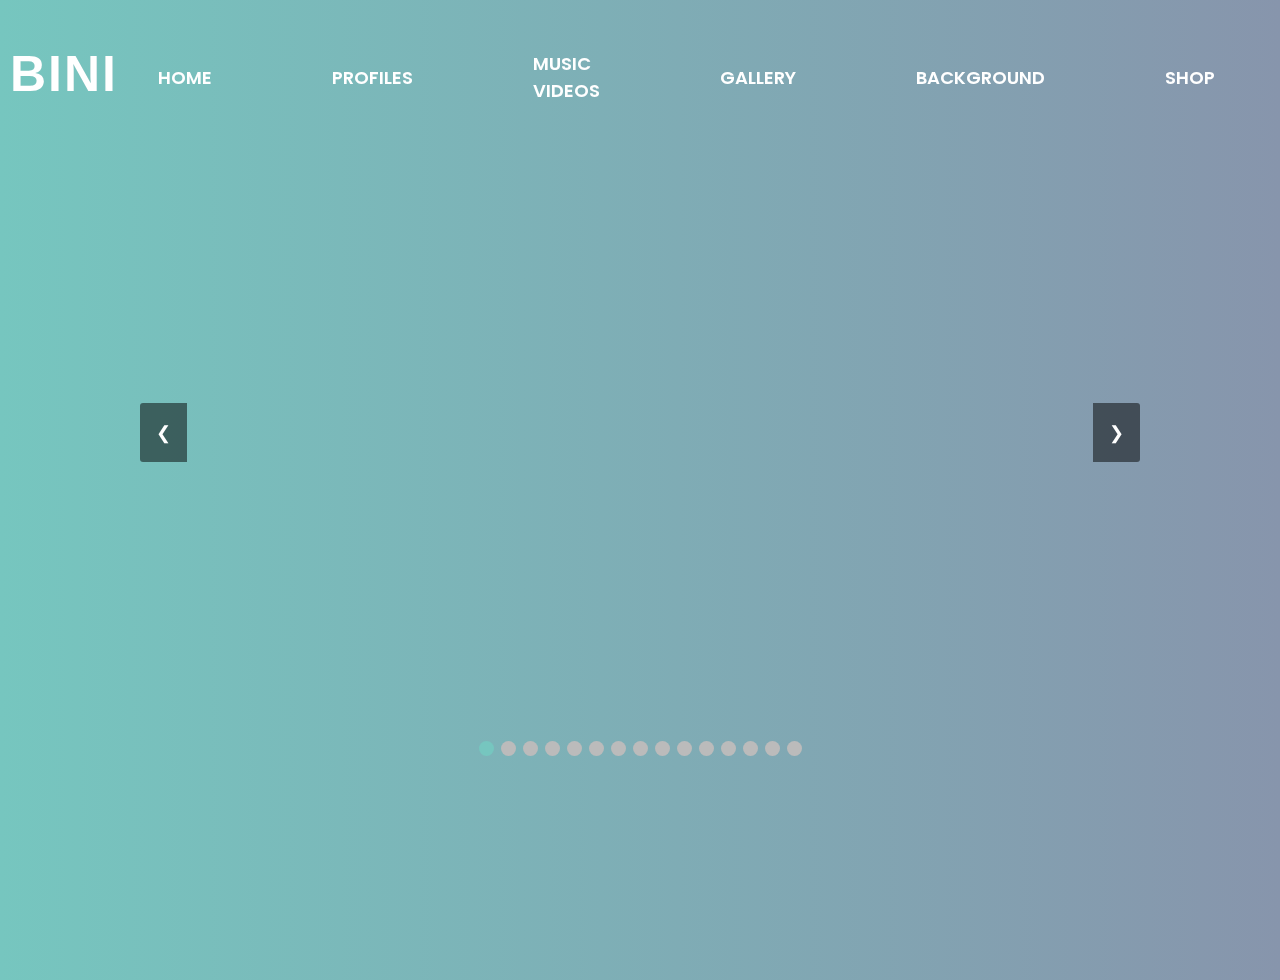
<file: POCAAN CODING 2/about bini.html>
<!DOCTYPE html> 
<html lang="en">
<head>
    <meta charset="UTF-8">
    <meta name="viewport" content="width=device-width, initial-scale=1.0">
    <title>BINI</title>
    <link rel="stylesheet" href="style.css">
    <link rel="stylesheet" href="style1.css">
    <style>
        /* Navbar Styles */
header {
    padding: 10px 0;
    position: fixed;
    width: 100%;
    
    z-index: 1000;
   
}

.logo {
    text-align: center;
    font-size: 50px;
    font-weight: bold;
    color: #fff;
    margin-bottom: 10px;
    font-family: 'Verdana', sans-serif;
}

.navbar {
    display: flex;
    justify-content: center;
}

.nav-items {
    list-style-type: none;
    padding: 0;
    margin: 0;
    display: flex;
}

.nav-items li {
    margin: 0 20px;
}

.nav-items a {
    color: white;
    font-weight: 600;
    text-decoration: none;
    font-size: 18px;
    text-transform: uppercase;
    padding: 10px 20px;
    transition: color 0.3s, background 0.3s;
}

.nav-items a:hover {
    background-color: rgba(255, 255, 255, 0.2);
    color: #76c6bf;
    border-radius: 5px;
}

/* Responsive adjustments */
@media (max-width: 768px) {
    .nav-items li {
        margin: 0 10px;
    }
}


        .slideshow-container {
            max-width: 1000px;
            position: relative;
            margin: auto;
            margin-top: 80px;
            padding: 20px; 
        }

        .mySlides { display: none; }
        img { vertical-align: middle; }

        .prev, .next {
            cursor: pointer;
            position: absolute;
            top: 50%;
            width: auto;
            padding: 16px;
            color: white;
            font-size: 18px;
            background-color: rgba(0, 0, 0, 0.5);
            border: none;
            border-radius: 3px;
            transition: 0.6s ease;
            user-select: none;
        }

        .prev {
            left: 0;
            border-radius: 3px 0 0 3px;
        }

        .next {
            right: 0;
            border-radius: 0 3px 3px 0;
        }

        .prev:hover, .next:hover {
            background-color: rgba(0, 0, 0, 0.8);
        }

        /* Additional styling for the dots */
        .dot {
            height: 15px;
            width: 15px;
            margin: 0 2px;
            background-color: #bbb;
            border-radius: 50%;
            display: inline-block;
            transition: background-color 0.6s ease;
        }

        .active {
            background-color: #76c6bf; /* Active dot color */
        }

    </style>
</head>
<body>
  <header>
    <div class="logo">BINI</div>
    <nav class="navbar">
        <ul class="nav-items">
            <li><a href="Index.html">Home</a></li>
            <li><a href="BINI.html">Profiles</a></li>
            <li><a href="about BINI.html">Music Videos</a></li>
            <li><a href="gallery.html">Gallery</a></li>
            <li><a href="background.html">Background</a></li>
            <li><a href="https://pocaan3321.wixsite.com/bini-merch-1" target="_blank">Shop</a></li>
            <li><a href="https://sites.google.com/view/bini-articles/home">Articles</a></li>
        </ul>
    </nav>
</header>

    <div class="slideshow-container">
        <div class="mySlides fade">
            <iframe width="1000" height="600" src="https://www.youtube.com/embed/J1Ip2sC_lss?si=-eI-QvMyi2KpLj8X" class="center"></iframe>
        </div>
        
        <div class="mySlides fade">
            <iframe width="1000" height="600" src="https://www.youtube.com/embed/Zx31bB2vMns?si=_0ykCUyfEhWLS47M" class="center"></iframe>
        </div>

        <div class="mySlides fade">
            <iframe width="1000" height="600" src="https://www.youtube.com/embed/OGBS-8IsPJ0?si=EkkZplUpQTnFDyLd" class="center"></iframe>
        </div>

        <div class="mySlides fade">
            <iframe width="1000" height="600" src="https://www.youtube.com/embed/UMogVGvhs7U?si=ejcBmP4X0Ehxf1tL" class="center"></iframe>
        </div>
        
        <div class="mySlides fade">
            <iframe width="1000" height="600" src="https://www.youtube.com/embed/qYq0ZkciPb8?si=lrL59cWZs5Ncod-K" class="center"></iframe>
        </div>

        <div class="mySlides fade">
            <iframe width="1000" height="600" src="https://www.youtube.com/embed/RhUCyxVNt3Y?si=4p0-6OWWrLjg1omY" class="center"></iframe>
        </div>

        <div class="mySlides fade">
            <iframe width="1000" height="600" src="https://www.youtube.com/embed/eZfeW9WDwmA?si=K4w-srvuj4X__l4h" class="center"></iframe>
        </div>

        <div class="mySlides fade">
            <iframe width="1000" height="600" src="https://www.youtube.com/embed/u48jyjqb-r8?si=rUWJh0YN1bYWrL4B" class="center"></iframe>
        </div>
        
        <div class="mySlides fade">
            <iframe width="1000" height="600" src="https://www.youtube.com/embed/dhZkpnhbW_s?si=XCXokVRiYvoQbJqd" class="center"></iframe>
        </div>
        
        <div class="mySlides fade">
            <iframe width="1000" height="600" src="https://www.youtube.com/embed/3hsD1pL64sM?si=oobJlyOqtdOALLQ_" class="center"></iframe>
        </div>
        
        <div class="mySlides fade">
            <iframe width="1000" height="600" src="https://www.youtube.com/embed/0MnMIdKgQG8?si=UK_mD2WiLpfosAlK" class="center"></iframe>
        </div>

        <div class="mySlides fade">
            <iframe width="1000" height="600" src="https://www.youtube.com/embed/Ac_USOtG6Aw?si=S2kuoVgXptvmjNow" class="center"></iframe>
        </div>

        <div class="mySlides fade">
            <iframe width="1000" height="600" src="https://www.youtube.com/embed/4TLQxKjj3jU?si=8VJm6Zzhu9Twd_Dy" class="center"></iframe>
        </div>

        <div class="mySlides fade">
            <iframe width="1000" height="600" src="https://www.youtube.com/embed/uwhGtqxxJhc?si=5U3_ZYzXtdKUzCfj" class="center"></iframe>
        </div>
        
        <a class="prev" onclick="plusSlides(-1)">❮</a>
        <a class="next" onclick="plusSlides(1)">❯</a>
    </div>

    <br>
    <div style="text-align:center">
        <span class="dot" onclick="currentSlide(1)"></span> 
        <span class="dot" onclick="currentSlide(2)"></span> 
        <span class="dot" onclick="currentSlide(3)"></span> 
        <span class="dot" onclick="currentSlide(4)"></span>
        <span class="dot" onclick="currentSlide(5)"></span>
        <span class="dot" onclick="currentSlide(6)"></span>
        <span class="dot" onclick="currentSlide(7)"></span>
        <span class="dot" onclick="currentSlide(8)"></span>
        <span class="dot" onclick="currentSlide(9)"></span>
        <span class="dot" onclick="currentSlide(10)"></span>
        <span class="dot" onclick="currentSlide(11)"></span>
        <span class="dot" onclick="currentSlide(12)"></span>
        <span class="dot" onclick="currentSlide(13)"></span>
        <span class="dot" onclick="currentSlide(14)"></span>
        <span class="dot" onclick="currentSlide(15)"></span>
    </div>
    
    <script>
        let slideIndex = 1;
        showSlides(slideIndex);
        
        function plusSlides(n) {
            showSlides(slideIndex += n);
        }
        
        function currentSlide(n) {
            showSlides(slideIndex = n);
        }
        
        function showSlides(n) {
            let i;
            let slides = document.getElementsByClassName("mySlides");
            let dots = document.getElementsByClassName("dot");
            if (n > slides.length) {slideIndex = 1}    
            if (n < 1) {slideIndex = slides.length}
            for (i = 0; i < slides.length; i++) {
                slides[i].style.display = "none";  
            }
            for (i = 0; i < dots.length; i++) {
                dots[i].className = dots[i].className.replace(" active", "");
            }
            slides[slideIndex-1].style.display = "block";  
            dots[slideIndex-1].className += " active";
        }
    </script>
</body>
</html>
</file>
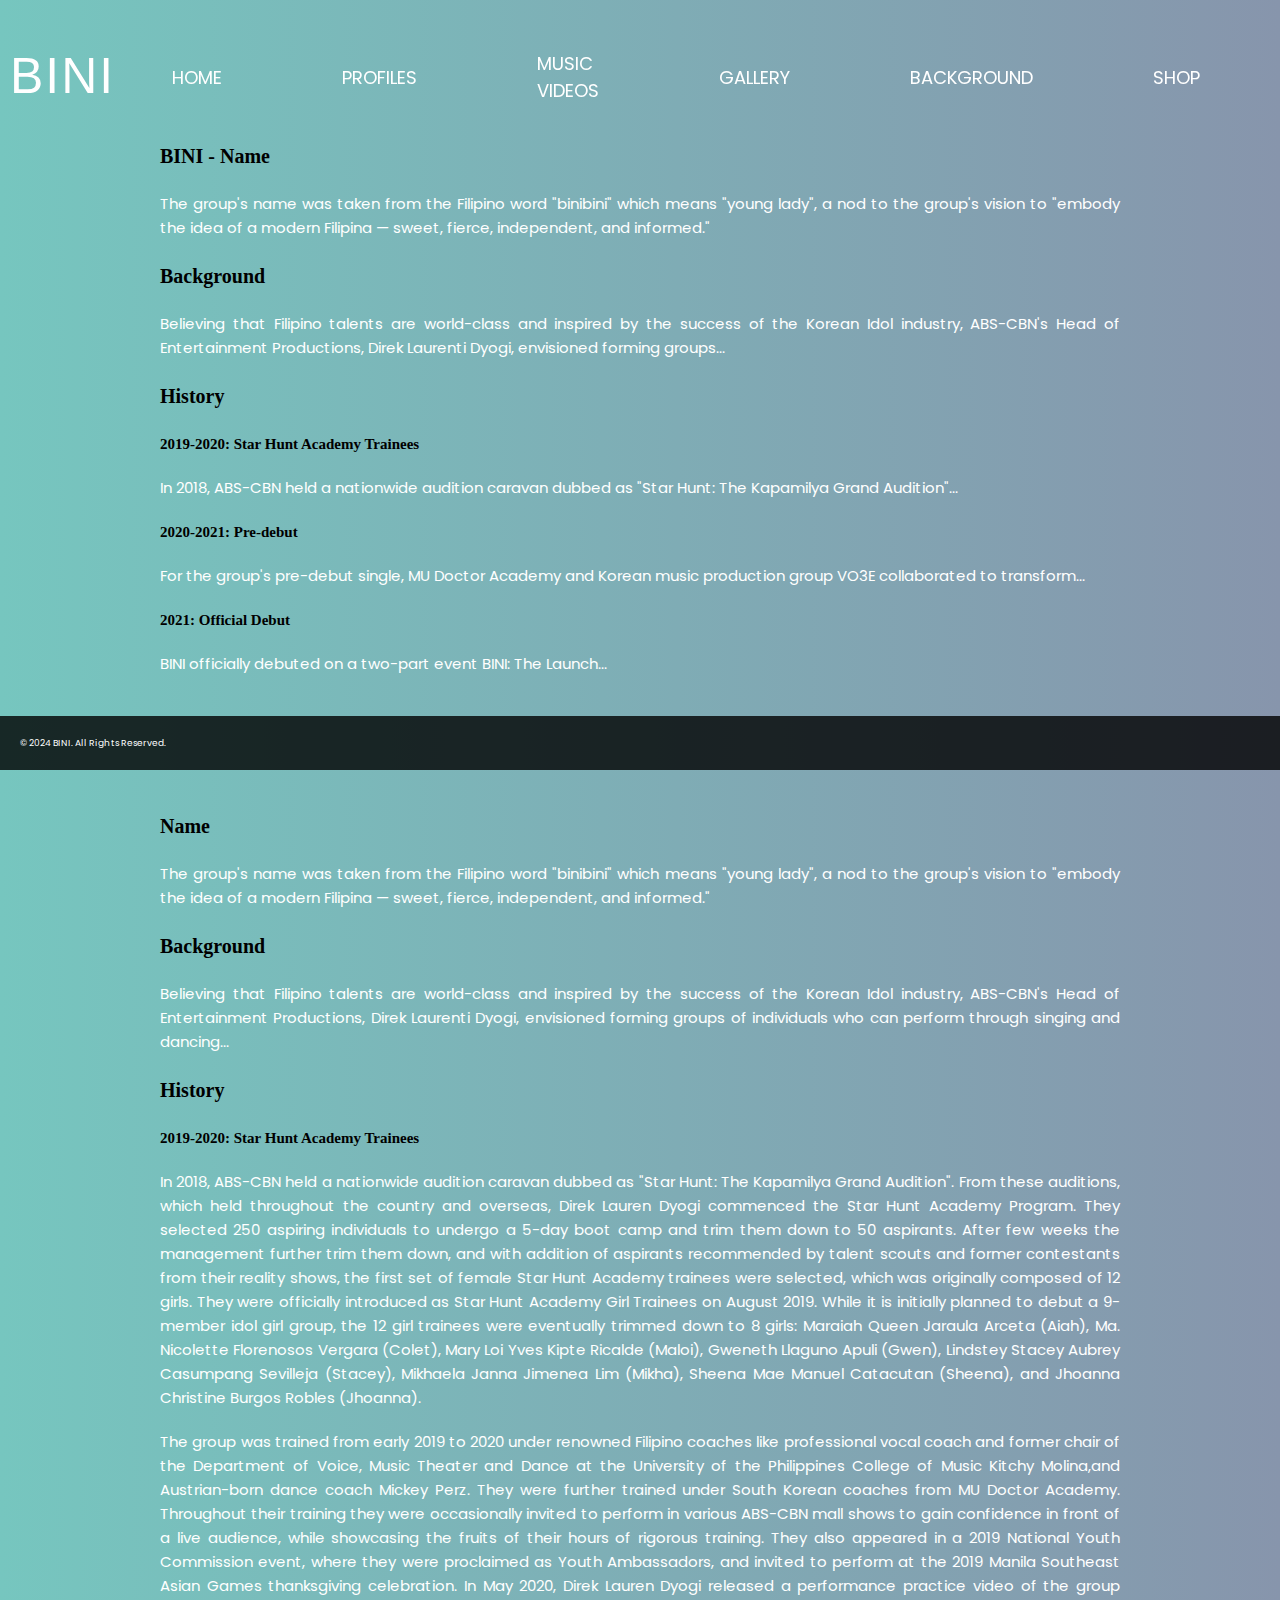
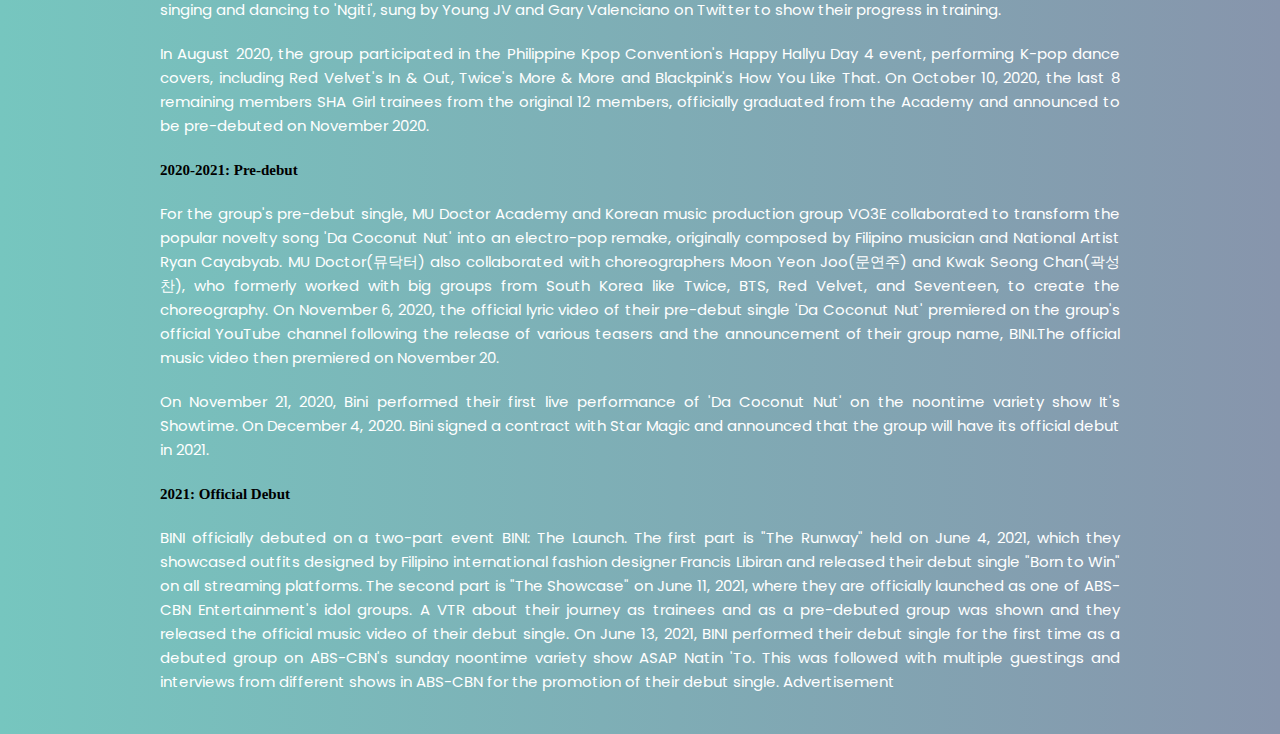
<file: POCAAN CODING 2/background.html>
<!DOCTYPE html>
<html lang="en">
<head>
    <meta charset="UTF-8">
    <meta name="viewport" content="width=device-width, initial-scale=1.0">
    <title>BINI</title>
    <link rel="stylesheet" href="style.css">
    <link rel="stylesheet" href="style1.css"><!DOCTYPE html>
    <html lang="en">
    <head>
        <meta charset="UTF-8">
        <meta name="viewport" content="width=device-width, initial-scale=1.0">
        <title>BINI</title>
        <link rel="stylesheet" href="style.css">
        <link rel="stylesheet" href="style1.css">
        <style>
            /* Global Styles */
            body {
                background: linear-gradient(to right, #76c6bf, #8795ac);
                color: white;
                font-family: 'Arial', sans-serif;
                margin: 0;
                padding-top: 100px; /* Adjust this based on navbar height */
            }
    
            header {
                padding: 10px 0;
                position: fixed;
                width: 100%;
          
                z-index: 1000;
              
            }
    
            /* Logo */
            .logo {
                text-align: center;
                font-size: 50px;
                font-weight: bold;
                color: #fff;
                margin-bottom: 10px;
                font-family: 'Verdana', sans-serif;
            }
    
            /* Navbar */
            .navbar {
                display: flex;
                justify-content: center;
            }
    
            .nav-items {
                list-style-type: none;
                padding: 0;
                margin: 0;
                display: flex;
            }
    
            .nav-items li {
                margin: 0 20px;
            }
    
            .nav-items a {
                color: white;
                font-weight: 600;
                text-decoration: none;
                font-size: 18px;
                text-transform: uppercase;
                padding: 10px 20px;
                transition: color 0.3s, background 0.3s;
            }
    
            .nav-items a:hover {
                background-color: rgba(255, 255, 255, 0.2);
                color: #76c6bf;
                border-radius: 5px;
            }
    
            /* Main content */
            main {
                margin: 0 auto;
                max-width: 1200px;
                padding: 20px;
                text-align: center;
            }
    
            h1, h2, h3, h4, h5, h6, p {
                margin: 20px 0;
                line-height: 1.6;
            }
    
            h1, h2, h3, h4, h5, h6 {
                text-align: left;
                color: #f0f0f0;
                font-family: 'Georgia', serif;
            }
    
            h1 {
                font-size: 3em;
            }
    
            h2 {
                font-size: 2.5em;
            }
    
            h3 {
                font-size: 2em;
            }
    
            h4, h5, h6 {
                font-size: 1.8em;
                color: #76c6bf;
            }
    
            p {
                font-size: 1.2em;
                color: #e0e0e0;
                text-align: justify;
            }
    
            /* Responsive Adjustments */
            @media (max-width: 768px) {
                h1, h2, h3, h4, h5, h6 {
                    font-size: 1.8em;
                }
    
                .nav-items li {
                    margin: 0 10px;
                }
    
                body {
                    padding-top: 80px;
                }
    
                main {
                    padding: 15px;
                }
            }
    
            /* Footer (optional for enhancement) */
            footer {
                background-color: rgba(0, 0, 0, 0.8);
                padding: 20px;
                text-align: center;
                color: #fff;
            }
    
            footer p {
                font-size: 0.9em;
                margin: 0;
            }
    
        </style>
    </head>
    <body>
        <header>
            <div class="logo">BINI</div>
            <nav class="navbar">
                <ul class="nav-items">
                    <li><a href="Index.html">Home</a></li>
                    <li><a href="BINI.html">Profiles</a></li>
                    <li><a href="about BINI.html">Music Videos</a></li>
                    <li><a href="gallery.html">Gallery</a></li>
                    <li><a href="background.html">Background</a></li>
                    <li><a href="https://pocaan3321.wixsite.com/bini-merch-1" target="_blank">Shop</a></li>
                    <li><a href="https://sites.google.com/view/bini-articles/home">Articles</a></li>
                </ul>
            </nav>
        </header>
    
        <main>
            <h1>BINI - Name</h1>
            <p>The group's name was taken from the Filipino word "binibini" which means "young lady", a nod to the group's vision to "embody the idea of a modern Filipina — sweet, fierce, independent, and informed."</p>
            
            <h2>Background</h2>
            <p>Believing that Filipino talents are world-class and inspired by the success of the Korean Idol industry, ABS-CBN's Head of Entertainment Productions, Direk Laurenti Dyogi, envisioned forming groups...</p>
            
            <h3>History</h3>
            <h4>2019-2020: Star Hunt Academy Trainees</h4>
            <p>In 2018, ABS-CBN held a nationwide audition caravan dubbed as "Star Hunt: The Kapamilya Grand Audition"...</p>
            
            <h5>2020-2021: Pre-debut</h5>
            <p>For the group's pre-debut single, MU Doctor Academy and Korean music production group VO3E collaborated to transform...</p>
    
            <h6>2021: Official Debut</h6>
            <p>BINI officially debuted on a two-part event BINI: The Launch...</p>
        </main>
    
        <footer>
            <p>© 2024 BINI. All Rights Reserved.</p>
        </footer>
    </body>
    </html>
    
    <style>
        body {
            background: linear-gradient(to right, #76c6bf, #8795ac);
            color: white;
            font-family: 'Arial', sans-serif;
            margin: 0;
            padding-top: 100px; 
        }

        header {
            padding: 10px 0; 
            position: fixed; 
            width: 100%;
            z-index: 1000; 
        }

        .logo {
            text-align: center;
            font-size: 50px;
            color: white;
            font-weight: normal;
            margin-bottom: 5px; 
        }

        .navbar {
            display: flex;
            justify-content: center; 
        }

        .nav-items {
            list-style-type: none;
            padding: 0;
            margin: 0;
            display: flex; 
        }

        .nav-items li {
            margin: 0 20px;
        }

        .nav-items a {
            color: white;
            font-weight: normal;
            text-decoration: none;
            font-size: 18px;
            transition: color 0.3s; /* Smooth transition for hover effect */
        }

        .nav-items a:hover {
            color: #76c6bf; /* Change color on hover */
        }

        main {
            margin: 0 auto;
            max-width: 1000px; /* Restrict max width for readability */
            padding: 20px;
        }

        h1, h2, h3, h4, h5, p {
            margin: 20px 0;
            line-height: 1.6;
            text-align: justify; /* Justify text for a clean look */
        }

        h1, h2, h3, h4, h5 {
            color: black;
        }

        @media (max-width: 768px) {
            h1, h2, h3, h4, h5 {
                font-size: 2em; /* Smaller text for smaller screens */
            }

            .nav-items li {
                margin: 0 10px; /* Less space between items on smaller screens */
            }

            body {
                padding-top: 80px; /* Adjust padding on smaller screens */
            }
        }

    </style>
</head>
<body>

    <main>
        <h1>Name</h1>
        <p>The group's name was taken from the Filipino word "binibini" which means "young lady", a nod to the group's vision to "embody the idea of a modern Filipina — sweet, fierce, independent, and informed."</p>
        
        <h2>Background</h2>
        <p>Believing that Filipino talents are world-class and inspired by the success of the Korean Idol industry, ABS-CBN's Head of Entertainment Productions, Direk Laurenti Dyogi, envisioned forming groups of individuals who can perform through singing and dancing...</p>
        
        <h3>History</h3>
        <h4>2019-2020: Star Hunt Academy Trainees</h4>
        <p>In 2018, ABS-CBN held a nationwide audition caravan dubbed as "Star Hunt: The Kapamilya Grand Audition". From these auditions, which held throughout the country and overseas, Direk Lauren Dyogi commenced the Star Hunt Academy Program. They selected 250 aspiring individuals to undergo a 5-day boot camp and trim them down to 50 aspirants. After few weeks the management further trim them down, and with addition of aspirants recommended by talent scouts and former contestants from their reality shows, the first set of female Star Hunt Academy trainees were selected, which was originally composed of 12 girls.

          They were officially introduced as Star Hunt Academy Girl Trainees on August 2019.
          
          While it is initially planned to debut a 9-member idol girl group, the 12 girl trainees were eventually trimmed down to 8 girls: Maraiah Queen Jaraula Arceta (Aiah), Ma. Nicolette Florenosos Vergara (Colet), Mary Loi Yves Kipte Ricalde (Maloi), Gweneth Llaguno Apuli (Gwen), Lindstey Stacey Aubrey Casumpang Sevilleja (Stacey), Mikhaela Janna Jimenea Lim (Mikha), Sheena Mae Manuel Catacutan (Sheena), and Jhoanna Christine Burgos Robles (Jhoanna).</p>
          <p>
            The group was trained from early 2019 to 2020 under renowned Filipino coaches like professional vocal coach and former chair of the Department of Voice, Music Theater and Dance at the University of the Philippines College of Music Kitchy Molina,and Austrian-born dance coach Mickey Perz. They were further trained under South Korean coaches from MU Doctor Academy.

            Throughout their training they were occasionally invited to perform in various ABS-CBN mall shows to gain confidence in front of a live audience, while showcasing the fruits of their hours of rigorous training. They also appeared in a 2019 National Youth Commission event, where they were proclaimed as Youth Ambassadors, and invited to perform at the 2019 Manila Southeast Asian Games thanksgiving celebration.
            
            In May 2020, Direk Lauren Dyogi released a performance practice video of the group singing and dancing to 'Ngiti', sung by Young JV and Gary Valenciano on Twitter to show their progress in training.
      
          </p>
          <p>
            In August 2020, the group participated in the Philippine Kpop Convention's Happy Hallyu Day 4 event, performing K-pop dance covers, including Red Velvet's In & Out, Twice's More & More and Blackpink's How You Like That.

On October 10, 2020, the last 8 remaining members SHA Girl trainees from the original 12 members, officially graduated from the Academy and announced to be pre-debuted on November 2020.
          </p>
        <h5> 2020-2021: Pre-debut</h5>
        <p>
          For the group's pre-debut single, MU Doctor Academy and Korean music production group VO3E collaborated to transform the popular novelty song 'Da Coconut Nut' into an electro-pop remake, originally composed by Filipino musician and National Artist Ryan Cayabyab. MU Doctor(뮤닥터) also collaborated with choreographers Moon Yeon Joo(문연주) and Kwak Seong Chan(곽성찬), who formerly worked with big groups from South Korea like Twice, BTS, Red Velvet, and Seventeen, to create the choreography.
          On November 6, 2020, the official lyric video of their pre-debut single 'Da Coconut Nut' premiered on the group's official YouTube channel following the release of various teasers and the announcement of their group name, BINI.The official music video then premiered on November 20.
        </p>
        <p>
          On November 21, 2020, Bini performed their first live performance of 'Da Coconut Nut' on the noontime variety show It's Showtime.

On December 4, 2020. Bini signed a contract with Star Magic and announced that the group will have its official debut in 2021.
        </p>
        <h6>2021: Official Debut</h6>
        <p>
          BINI officially debuted on a two-part event BINI: The Launch.
          
          The first part is "The Runway" held on June 4, 2021, which they showcased outfits designed by Filipino international fashion designer Francis Libiran and released their debut single "Born to Win" on all streaming platforms.
          The second part is "The Showcase" on June 11, 2021, where they are officially launched as one of ABS-CBN Entertainment's idol groups. A VTR about their journey as trainees and as a pre-debuted group was shown and they released the official music video of their debut single.

On June 13, 2021, BINI performed their debut single for the first time as a debuted group on ABS-CBN's sunday noontime variety show ASAP Natin 'To. This was followed with multiple guestings and interviews from different shows in ABS-CBN for the promotion of their debut single.

Advertisement

          </p>
    </main>
  <style>
    h1{
      font-size: 200%;
    }
    h2{
      font-size: 200%;
    }
    h3{
      font-size: 200%;
    }
    h4{
      font-size: 150%;
    }
    h5{
      font-size: 150%;
    }
    h6{
      font-size: 150%;
      color: black;
    }
    p{
      color: rgb(255, 255, 255);
      font-size: 150%;
    }
  </style>
</body>
</html>
</file>
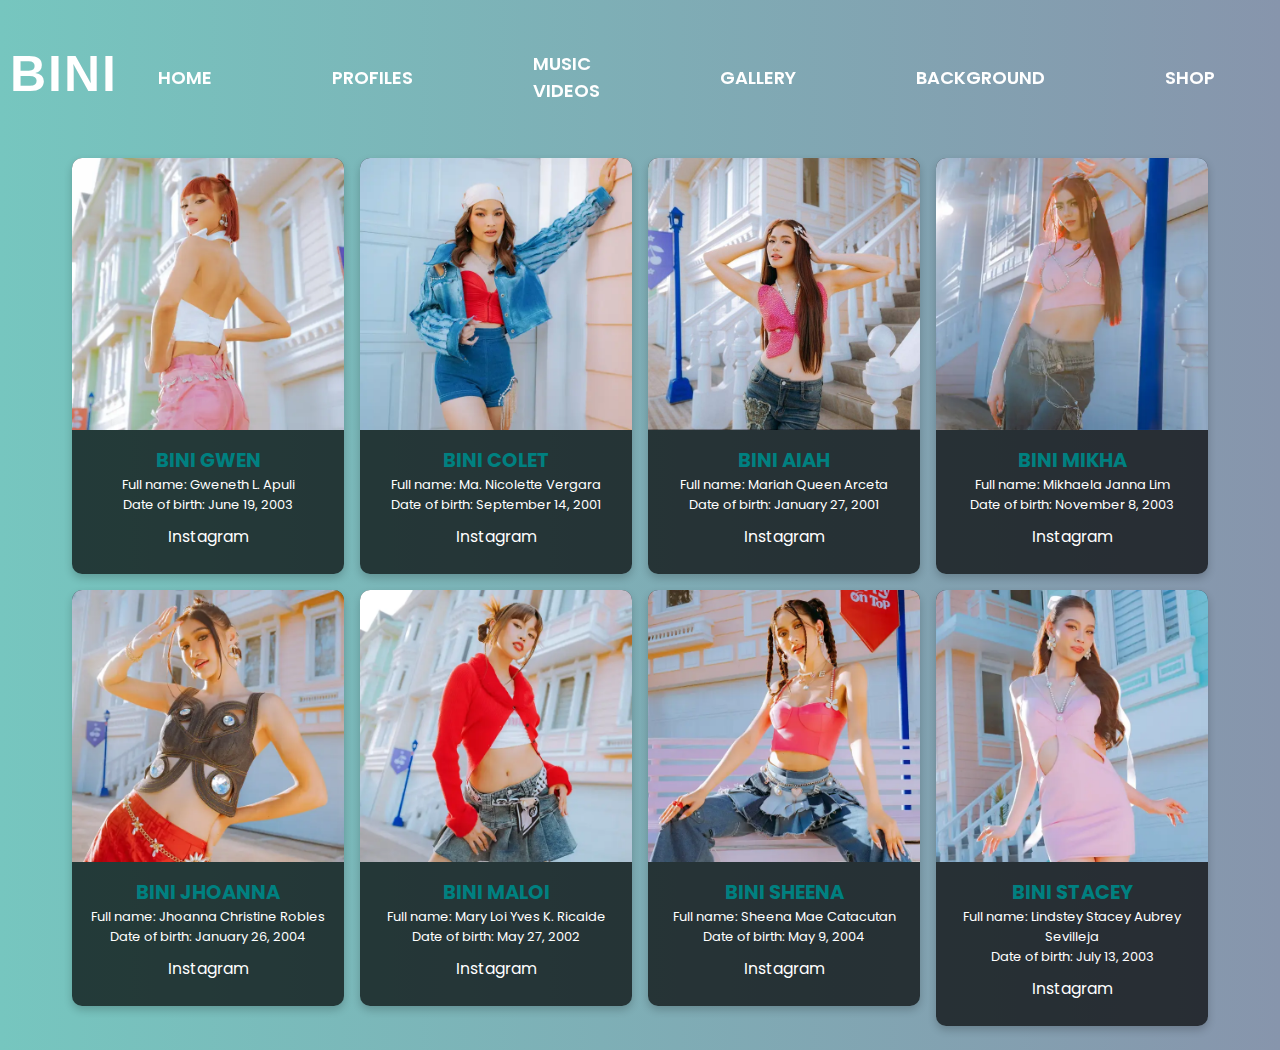
<file: POCAAN CODING 2/bini.html>
<!DOCTYPE html>
<html lang="en">
<head>
    <meta charset="UTF-8">
    <meta name="viewport" content="width=device-width, initial-scale=1.0">
    <link rel="stylesheet" href="style.css">
    <title>BINI</title>
    <style>
        body {
            background: linear-gradient(to right, #76c6bf, #8795ac);
            color: white;
            font-family: 'Arial', sans-serif;
            margin: 0;
        }

        /* Navbar Styles */
        header {
            padding: 10px 0;
            position: fixed;
            width: 100%;
            z-index: 1000;
        }

        .logo {
            text-align: center;
            font-size: 50px;
            font-weight: bold;
            color: #fff;
            margin-bottom: 10px;
            font-family: 'Verdana', sans-serif;
        }

        .navbar {
            display: flex;
            justify-content: center;
        }

        .nav-items {
            list-style-type: none;
            padding: 0;
            margin: 0;
            display: flex;
        }

        .nav-items li {
            margin: 0 20px;
        }

        .nav-items a {
            color: white;
            font-weight: 600;
            text-decoration: none;
            font-size: 18px;
            text-transform: uppercase;
            padding: 10px 20px;
            transition: color 0.3s, background 0.3s;
        }

        .nav-items a:hover {
            background-color: rgba(255, 255, 255, 0.2);
            color: #76c6bf;
            border-radius: 5px;
        }

        .content {
            margin-top: 150px; 
            font-size: 130%;
        }

        .row {
            display: flex;
            flex-wrap: wrap; 
            margin-top: 20px; 
            justify-content: center; 
            padding: 0 5%; 
        }

        .column {
            flex: 0 0 25%; 
            padding: 8px; 
        }

        @media screen and (max-width: 800px) {
            .column {
                flex: 0 0 50%; 
            }
        }

        @media screen and (max-width: 500px) {
            .column {
                flex: 0 0 100%; 
            }
        }

        .card {
            box-shadow: 0 4px 8px rgba(0, 0, 0, 0.2);
            background-color: rgba(0, 0, 0, 0.7); 
            border-radius: 10px;
            overflow: hidden;
            transition: transform 0.2s; 
        }

        .card:hover {
            transform: scale(1.05); 
        }

        .container {
            padding: 16px; 
            text-align: center; 
        }

        .title {
            color: grey;
        }

        .button {
            border: none;
            outline: 0;
            display: inline-block;
            padding: 10px;
            color: white;
            background-color: transparent; 
            text-align: center;
            cursor: pointer;
            width: 70%; 
            border-radius: 5px; 
            text-decoration: none; 
            font-size: 120%;
        }

        .button:hover {
            background-color: #555;
        }

        img {
            width: 100%; 
            height: auto; 
            display: block;
        }
    </style>
</head>
<body>
    <header>
        <div class="logo">BINI</div>
        <nav class="navbar">
            <ul class="nav-items">
                <li><a href="Index.html">Home</a></li>
                <li><a href="BINI.html">Profiles</a></li>
                <li><a href="about BINI.html">Music Videos</a></li>
                <li><a href="gallery.html">Gallery</a></li>
                <li><a href="background.html">Background</a></li>
                <li><a href="https://pocaan3321.wixsite.com/bini-merch-1" target="_blank">Shop</a></li>
                <li><a href="https://sites.google.com/view/bini-articles/home">Articles</a></li>
            </ul>
        </nav>
    </header>
    <div class="content">
        <div class="row">
            <div class="column">
                <div class="card">
                    <img src="IMAGES/bini-about-cot-gwen.webp" alt="BINI GWEN">
                    <div class="container">
                        <h2 style="color: teal;">BINI GWEN</h2>
                        <p class="title" style="color: white;">Full name: Gweneth L. Apuli</p>
                        <p>Date of birth: June 19, 2003</p>
                        <p><a href="https://www.instagram.com/bini_gwen?utm_source=ig_web_button_share_sheet&igsh=ZDNlZDc0MzIxNw==" class="button">Instagram</a></p>
                    </div>
                </div>
            </div>

            <div class="column">
                <div class="card">
                    <img src="IMAGES/bini colet.webp" alt="BINI COLET">
                    <div class="container">
                        <h2 style="color: teal;">BINI COLET</h2>
                        <p class="title" style="color: white;">Full name: Ma. Nicolette Vergara</p>
                        <p>Date of birth: September 14, 2001</p>
                        <p><a href="https://www.instagram.com/bini_colet?utm_source=ig_web_button_share_sheet&igsh=ZDNlZDc0MzIxNw==" class="button">Instagram</a></p>
                    </div>
                </div>
            </div>

            <div class="column">
                <div class="card">
                    <img src="IMAGES/aiah cot.jpg" alt="Aiah Arceta">
                    <div class="container">
                        <h2 style="color: teal;">BINI AIAH</h2>
                        <p class="title" style="color: white;">Full name: Mariah Queen Arceta</p>
                        <p>Date of birth: January 27, 2001</p>
                        <p><a href="https://www.instagram.com/bini_aiah?utm_source=ig_web_button_share_sheet&igsh=ZDNlZDc0MzIxNw==" class="button">Instagram</a></p>
                    </div>
                </div>
            </div>

            <div class="column">
                <div class="card">
                    <img src="IMAGES/bini-about-cot-mikha.webp" alt="BINI MIKHA">
                    <div class="container">
                        <h2 style="color: teal;">BINI MIKHA</h2>
                        <p class="title" style="color: white;">Full name: Mikhaela Janna Lim</p>
                        <p>Date of birth: November 8, 2003</p>
                        <p><a href="https://www.instagram.com/bini_mikha?utm_source=ig_web_button_share_sheet&igsh=ZDNlZDc0MzIxNw==" class="button">Instagram</a></p>
                    </div>
                </div>
            </div>

            <div class="column">
                <div class="card">
                    <img src="IMAGES/bini-about-cot-jhoanna.webp" alt="BINI JHO">
                    <div class="container">
                        <h2 style="color: teal;">BINI JHOANNA</h2>
                        <p class="title" style="color: white;">Full name: Jhoanna Christine Robles</p>
                        <p>Date of birth: January 26, 2004</p>
                        <p><a href="https://www.instagram.com/bini_jhoanna?utm_source=ig_web_button_share_sheet&igsh=ZDNlZDc0MzIxNw==" class="button">Instagram</a></p>
                    </div>
                </div>
            </div>

            <div class="column">
                <div class="card">
                    <img src="IMAGES/bini maloi.webp" alt="BINI MALOI">
                    <div class="container">
                        <h2 style="color: teal;">BINI MALOI</h2>
                        <p class="title" style="color: white;">Full name: Mary Loi Yves K. Ricalde</p>
                        <p>Date of birth: May 27, 2002</p>
                        <p><a href="https://www.instagram.com/bini_maloi?utm_source=ig_web_button_share_sheet&igsh=ZDNlZDc0MzIxNw==" class="button">Instagram</a></p>
                    </div>
                </div>
            </div>

            <div class="column">
                <div class="card">
                    <img src="IMAGES/bini-about-cot-sheena.webp" alt="BINI SHEENA">
                    <div class="container">
                        <h2 style="color: teal;">BINI SHEENA</h2>
                        <p class="title" style="color: white;">Full name: Sheena Mae Catacutan</p>
                        <p>Date of birth: May 9, 2004</p>
                        <p><a href="https://www.instagram.com/bini_sheena?utm_source=ig_web_button_share_sheet&igsh=ZDNlZDc0MzIxNw==" class="button">Instagram</a></p>
                    </div>
                </div>
            </div>

            <div class="column">
                <div class="card">
                    <img src="IMAGES/bini-about-cot-stacey.webp" alt="BINI STACEY">
                    <div class="container">
                        <h2 style="color: teal;">BINI STACEY</h2>
                        <p class="title" style="color: white;">Full name: Lindstey Stacey Aubrey Sevilleja</p>
                        <p>Date of birth: July 13, 2003</p>
                        <p><a href="https://www.instagram.com/bini_stacey/?utm_source=ig_web_button_share_sheet" class="button">Instagram</a></p>
                    </div>
                </div>
            </div>
        </div>
    </div>
</body>
</html>
</file>
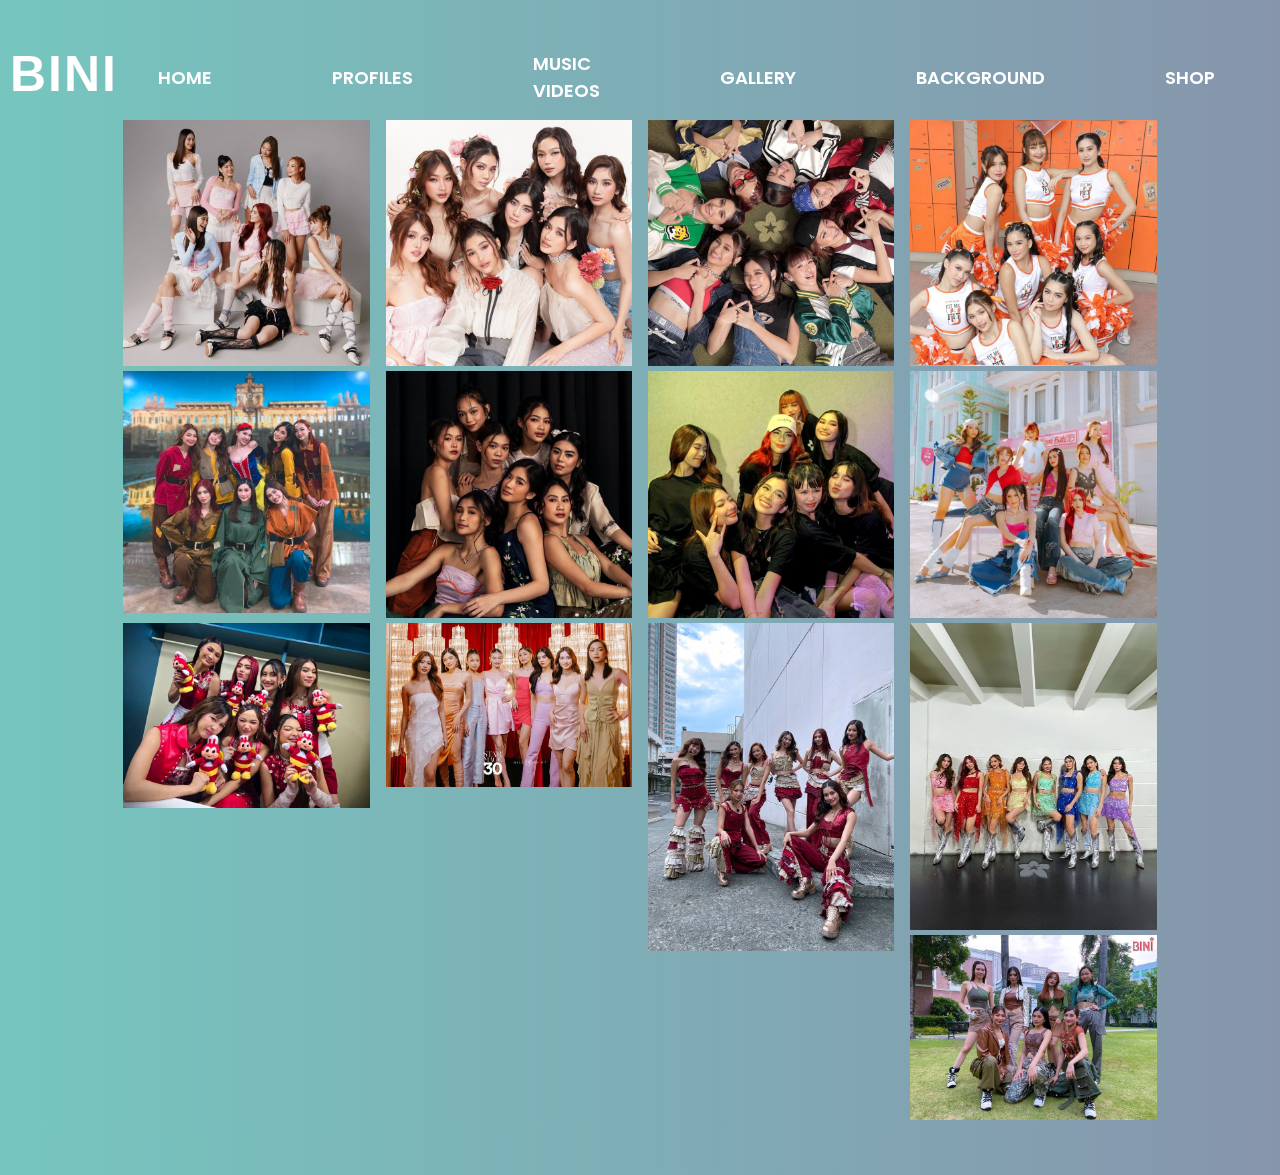
<file: POCAAN CODING 2/gallery.html>
<!DOCTYPE html>
<html lang="en">
<head>
    <meta charset="UTF-8">
    <meta name="viewport" content="width=device-width, initial-scale=1.0">
    <title>BINI</title>
    <link rel="stylesheet" href="style.css">
    <link rel="stylesheet" href="style1.css">
    <style>
        body {
            background: linear-gradient(to right, #76c6bf, #8795ac);
            color: white;
            font-family: 'Arial', sans-serif;
            margin: 0;
        }

       
header {
    padding: 10px 0;
    position: fixed;
    width: 100%;
    z-index: 1000;
   
}

.logo {
    text-align: center;
    font-size: 50px;
    font-weight: bold;
    color: #fff;
    margin-bottom: 10px;
    font-family: 'Verdana', sans-serif;
}

.navbar {
    display: flex;
    justify-content: center;
}

.nav-items {
    list-style-type: none;
    padding: 0;
    margin: 0;
    display: flex;
}

.nav-items li {
    margin: 0 20px;
}

.nav-items a {
    color: white;
    font-weight: 600;
    text-decoration: none;
    font-size: 18px;
    text-transform: uppercase;
    padding: 10px 20px;
    transition: color 0.3s, background 0.3s;
}

.nav-items a:hover {
    background-color: rgba(255, 255, 255, 0.2);
    color: #76c6bf;
    border-radius: 5px;
}

@media (max-width: 768px) {
    .nav-items li {
        margin: 0 10px;
    }
}


        .row > .column {
            padding: 0 8px;
        }

        .row:after {
            content: "";
            display: table;
            clear: both;
        }

        .column {
            float: left;
            width: 25%;
        }

        .modal {
            display: none;
            position: fixed;
            z-index: 1;
            padding-top: 100px;
            left: 0;
            top: 0;
            width: 100%;
            height: 100%;
            background-color: black;
        }

        .modal-content {
            position: relative;
            background-color: #fefefe;
            margin: auto;
            padding: 0;
            width: 90%;
            max-width: 1200px;
        }

        .close {
            color: white;
            position: absolute;
            top: 10px;
            right: 25px;
            font-size: 35px;
            font-weight: bold;
        }

        .close:hover,
        .close:focus {
            color: #999;
            cursor: pointer;
        }

        .prev,
        .next {
            cursor: pointer;
            position: absolute;
            top: 50%;
            padding: 16px;
            color: white;
            font-weight: bold;
            font-size: 20px;
            border-radius: 0 3px 3px 0;
            background-color: rgba(0, 0, 0, 0.5); /* Add a background color */
            transition: background-color 0.3s;
        }

        .next {
            right: 0;
            border-radius: 3px 0 0 3px;
        }

        .prev:hover,
        .next:hover {
            background-color: rgba(0, 0, 0, 0.8);
        }

        .caption-container {
            text-align: center;
            background-color: black;
            padding: 2px 16px;
            color: white;
        }

        .demo {
            opacity: 0.6;
        }

        .active,
        .demo:hover {
            opacity: 1;
        }

        .hover-shadow:hover {
            box-shadow: 0 4px 8px 0 rgba(0, 0, 0, 0.2), 0 6px 20px 0 rgba(0, 0, 0, 0.19);
        }

        .gallery {
            margin-top: 70px;
            padding: 5rem 9% 5rem; 
        }
    </style>
</head>
<body>
    <header>
        <div class="logo">BINI</div>
        <nav class="navbar">
            <ul class="nav-items">
                <li><a href="Index.html">Home</a></li>
                <li><a href="BINI.html">Profiles</a></li>
                <li><a href="about BINI.html">Music Videos</a></li>
                <li><a href="gallery.html">Gallery</a></li>
                <li><a href="background.html">Background</a></li>
                <li><a href="https://pocaan3321.wixsite.com/bini-merch-1" target="_blank">Shop</a></li>
                <li><a href="https://sites.google.com/view/bini-articles/home">Articles</a></li>
            </ul>
        </nav>
    </header>

    <section class="gallery">
        <div class="row">
            <div class="column">
                <img src="IMAGES/ot8(4).jpg" style="width:100%" onclick="openModal();currentSlide(1)" class="hover-shadow cursor">
            </div>
            <div class="column">
                <img src="IMAGES/ot8(3).jpg" style="width:100%" onclick="openModal();currentSlide(2)" class="hover-shadow cursor">
            </div>
            <div class="column">
                <img src="IMAGES/bini ot8(1).jpg" style="width:100%" onclick="openModal();currentSlide(3)" class="hover-shadow cursor">
            </div>
            <div class="column">
                <img src="IMAGES/ot8(2).jpg" style="width:100%" onclick="openModal();currentSlide(4)" class="hover-shadow cursor">
            </div>
            <div class="column">
                <img src="IMAGES/ot8(5).jpg" style="width:100%" onclick="openModal();currentSlide(5)" class="hover-shadow cursor">
            </div>
            <div class="column">
                <img src="IMAGES/ot8(6).jpg" style="width:100%" onclick="openModal();currentSlide(6)" class="hover-shadow cursor">
            </div>
            <div class="column">
                <img src="IMAGES/ot8(8).jpg" style="width:100%" onclick="openModal();currentSlide(7)" class="hover-shadow cursor">
            </div>
            <div class="column">
                <img src="IMAGES/cherry on top.webp" style="width:100%" onclick="openModal();currentSlide(8)" class="hover-shadow cursor">
            </div>
            <div class="column">
                <img src="IMAGES/ot8(9).jpg" style="width:100%" onclick="openModal();currentSlide(9)" class="hover-shadow cursor">
            </div>
            <div class="column">
                <img src="IMAGES/ot8(16).jpg" style="width:100%" onclick="openModal();currentSlide(10)" class="hover-shadow cursor">
            </div>
            <div class="column">
                <img src="IMAGES/ot8(12).jpg" style="width:100%" onclick="openModal();currentSlide(11)" class="hover-shadow cursor">
            </div>
            <div class="column">
                <img src="IMAGES/ot8(13).jpg" style="width:100%" onclick="openModal();currentSlide(12)" class="hover-shadow cursor">
            </div>
            <div class="column">
                <img src="IMAGES/ot8(17).jpg" style="width:100%" onclick="openModal();currentSlide(13)" class="hover-shadow cursor">
            </div>
        </div>
    </section>
</file>
<file: POCAAN CODING 2/style.css>
@import url('https://fonts.googleapis.com/css2?family=Poppins:wght@100;200;300;400;500;600&display=swap');

* {
    margin: 0;
    padding: 0;
    box-sizing: border-box;
    text-decoration: none;
    border: none;
    outline: none;
    font-family: 'Poppins', sans-serif;
}

html {
    font-size: 62.5%;
}

body {
    width: 100%;
    height: 100vh;
    overflow-x: hidden;
    background: linear-gradient(to right, #76c6bf, #8795ac);
    color: white;
}

header {
    margin-top: 20px;
    position: fixed;
    top: 0;
    left: 0;
    width: 100%;
    padding: 1rem 9%;
    background-color: transparent;
    filter: drop-shadow(10px);
    display: flex;
    justify-content: space-between;
    align-items: center;
    z-index: 100;
}

/* Logo Styles */
.logo {
    font-size: 6rem; /* Larger font size */
    color: #f7fffe; /* Light text color */
    font-weight: 800; /* Bold font */
    font-family: 'Poppins', sans-serif; /* Custom font */
    text-transform: uppercase; /* Capitalize the text */
    letter-spacing: 2px; /* Add some spacing between letters */
    cursor: pointer; /* Pointer cursor for interactivity */
    transition: transform 0.5s ease, color 0.3s ease; /* Smooth hover effect */
    padding: 0.5rem 1rem; /* Add padding for a more spacious look */
}

/* Logo hover effect */
.logo:hover {
    transform: scale(1.1); /* Slightly enlarges on hover */
    color: #b74b4b; /* Change color on hover */
}

/* Optional gradient effect for the text */
.logo {
    background: linear-gradient(45deg, #76c6bf, #338082);
    -webkit-background-clip: text; /* Clip the gradient to the text */
    color: transparent; /* Make the actual text transparent */
}

/* Nav styles */
nav a {
    font-size: 1000%;
    color: white;
    margin-left: 4rem;
    font-weight: 500;
    transition: 0.3s ease;
    border-bottom: 3px solid transparent;
    float: inline-start;
    list-style-type: none;
}

nav a:hover,
nav a.active {
    color: #338082;
    border-bottom: 3px solid #5caf96;
}

@media(max-width:995px) {
    nav {
        position: absolute;
        display: none;
        top: 0;
        right: 0;
        width: 40%;
        border-left: 3px solid #70d7c6;
        border-bottom: 3px solid #ffffff;
        border-bottom-left-radius: 2rem;
        padding: 1rem solid;
        background-color: #161616;
        border-top: 0.1rem solid rgba(0, 0, 0, 0.1);
        list-style-type: none;
    }

    nav.active {
        display: block;
        list-style: none;
    }

    nav a {
        display: block;
        font-size: 2rem;
        margin: 3rem 0;
        list-style: none;
    }

    nav a:hover,
    nav a.active {
        padding: 1rem;
        border-radius: 0.5rem;
        border-bottom: 0.5rem solid #b74b4b;
        list-style: none;
    }
}

section {
    min-height: 100vh;
    padding: 5rem 9% 5rem;
}

.home {
    display: flex;
    justify-content: center;
    align-items: center;
    gap: 8rem;
    background-color: black;
}

.home .home-content h1 {
    font-size: 6rem;
    font-weight: 700;
    line-height: 1.3;
}

span {
    color: #b74b4b;
}

.home-content h3 {
    font-size: 4rem;
    margin-bottom: 1rem;
    font-weight: 700;
}

.home-content p {
    font-size: 1.6rem;
}

.home-img {
    border-radius: 50%;
}

.home-img img {
    position: relative;
    width: 32vw;
    border-radius: 50%;
    box-shadow: 0 0 25px solid #b74b4b;
    cursor: pointer;
    transition: 0.2s linear;
}

.home-img img:hover {
    font-size: 1.8rem;
    font-weight: 500;
}

.social-icons a {
    display: inline-flex;
    justify-content: center;
    align-items: center;
    width: 4rem;
    height: 4rem;
    background-color: transparent;
    border: 0.2rem solid #b74b4b;
    font-size: 2rem;
    border-radius: 50%;
    margin: 3rem 1.5rem 3rem 0;
    transition: 0.3s ease;
    color: #b74b4b;
}

.social-icons a:hover {
    color: black;
    transform: scale(1.3) translateY(-5px);
    background-color: #b74b4b;
    box-shadow: 0 0 25px #b74b4b;
}

.btn {
    display: inline-block;
    padding: 1rem 2.8rem;
    background-color: black;
    border-radius: 4rem;
    font-size: 1.6rem;
    color: #b74b4b;
    letter-spacing: 0.3rem;
    font-weight: 600;
    border: 2px solid #b74b4b;
    transition: 0.3s ease;
    cursor: pointer;
}

.btn:hover {
    transform: scale3d(1.03);
    background-color: #b74b4b;
    color: black;
    box-shadow: 0 0 25px #b74b4b;
}

.typing-text {
    font-size: 34px;
    font-weight: 600;
    min-width: 280px;
}

.typing-text span {
    position: relative;
}

.typing-text span::before {
    content: "software Developer";
    color: #b74b4b;
    animation: words 20s infinite;
}

.typing-text span::after {
    content: "";
    background-color: black;
    position: absolute;
    width: calc(100% + 8px);
    height: 100%;
    border-left: 3px solid black;
    right: -8;
    animation: cursor 0.6s infinite;
}

@keyframes cursor {
    to {
        border-left: 3px solid #b74b4b;
    }
}

@media (max-width: 1000px) {
    .home {
        gap: 4rem;
    }
}

@media(max-width:995px) {
    .home {
        flex-direction: column;
        margin: 5rem 4rem;
    }

    .home .home-content h3 {
        font-size: 2.5rem;
    }

    .home-content h1 {
        font-size: 5rem;
    }

    .home-img img {
        width: 70vw;
        margin-top: 4rem;
    }
}

.navbar {
    width: 100%;
    background: transparent;
    padding: 10px;
}

.nav-items {
    list-style: none;
    padding: 0;
    margin: 0;
    display: flex;
    justify-content: flex-start;
    align-items: center;
}

.nav-items li {
    margin-right: 10px;
}

.nav-items a {
    text-decoration: none;
    color: #000;
    font-size: 10px;
    font-weight: bold;
}

.nav-items a:hover {
    color: #007bff;
}
</file>
<file: POCAAN CODING 2/style1.css>
@import url('https://fonts.cdnfonts.com/css/ica-rubrik-black');
@import url('https://fonts.cdnfonts.com/css/poppins');

.banner{
    width: 100%;
    height: 100vh;
    text-align: center;
    overflow: hidden;
    position: relative;
}
.banner .slider{
    position: absolute;
    width: 200px;
    height: 250px;
    top: 10%;
    left: calc(50% - 100px);
    transform-style: preserve-3d;
    transform: perspective(1000px);
    animation: autoRun 20s linear infinite;
    z-index: 2;
}
@keyframes autoRun{
    from{
        transform: perspective(1000px) rotateX(-16deg) rotateY(0deg);
    }to{
        transform: perspective(1000px) rotateX(-16deg) rotateY(360deg);
    }
}

.banner .slider .item{
    position: absolute;
    inset: 0 0 0 0;
    transform: 
        rotateY(calc( (var(--position) - 1) * (360 / var(--quantity)) * 1deg))
        translateZ(550px);
}
.banner .slider .item img{
    width: 100%;
    height: 100%;
    object-fit: cover;
}
.banner .content{
    position: absolute;
    bottom: 0;
    left: 50%;
    transform: translateX(-50%);
    width: min(1400px, 100vw);
    height: max-content;
    padding-bottom: 100px;
    display: flex;
    flex-wrap: wrap;
    justify-content: space-between;
    align-items: center;
    z-index: 1;
}
.banner .content h1{
    font-family: 'ICA Rubrik';
    font-size: 16em;
    line-height: 1em;
    color: #25283B;
    position: relative;
}
.banner .content h1::after{
    position: absolute;
    inset: 0 0 0 0;
    content: attr(data-content);
    z-index: 2;
    -webkit-text-stroke: 2px #d2d2d2;
    color: transparent;
}
.banner .content .author{
    font-family: Poppins;
    text-align: right;
    max-width: 200px;
}
.banner .content h2{
    font-size: 3em;
}
.banner .content .model{
    background-image: url(base-removebg-preview.png);
    width: 100%;
    height: 75vh;
    position: absolute;
    bottom: 0;
    left: 0;
    background-size: auto 130%;
    background-repeat: no-repeat;
    background-position: top center;
    z-index: 1;
}
@media screen and (max-width: 1023px) {
    .banner .slider{
        width: 160px;
        height: 200px;
        left: calc(50% - 80px);
    }
    .banner .slider .item{
        transform: 
            rotateY(calc( (var(--position) - 1) * (360 / var(--quantity)) * 1deg))
            translateZ(300px);
    }
    .banner .content h1{
        text-align: center;
        width: 100%;
        text-shadow: 0 10px 20px #000;
        font-size: 7em;
    }
    .banner .content .author{
        color: #fff;
        padding: 20px;
        text-shadow: 0 10px 20px #000;
        z-index: 2;
        max-width: unset;
        width: 100%;
        text-align: center;
        padding: 0 30px;
    }
}
@media screen and (max-width: 767px) {
    .banner .slider{
        width: 100px;
        height: 150px;
        left: calc(50% - 50px);
    }
    .banner .slider .item{
        transform: 
            rotateY(calc( (var(--position) - 1) * (360 / var(--quantity)) * 1deg))
            translateZ(180px);
    }
    .banner .content h1{
        font-size: 5em;
    }
    
}
</file>
